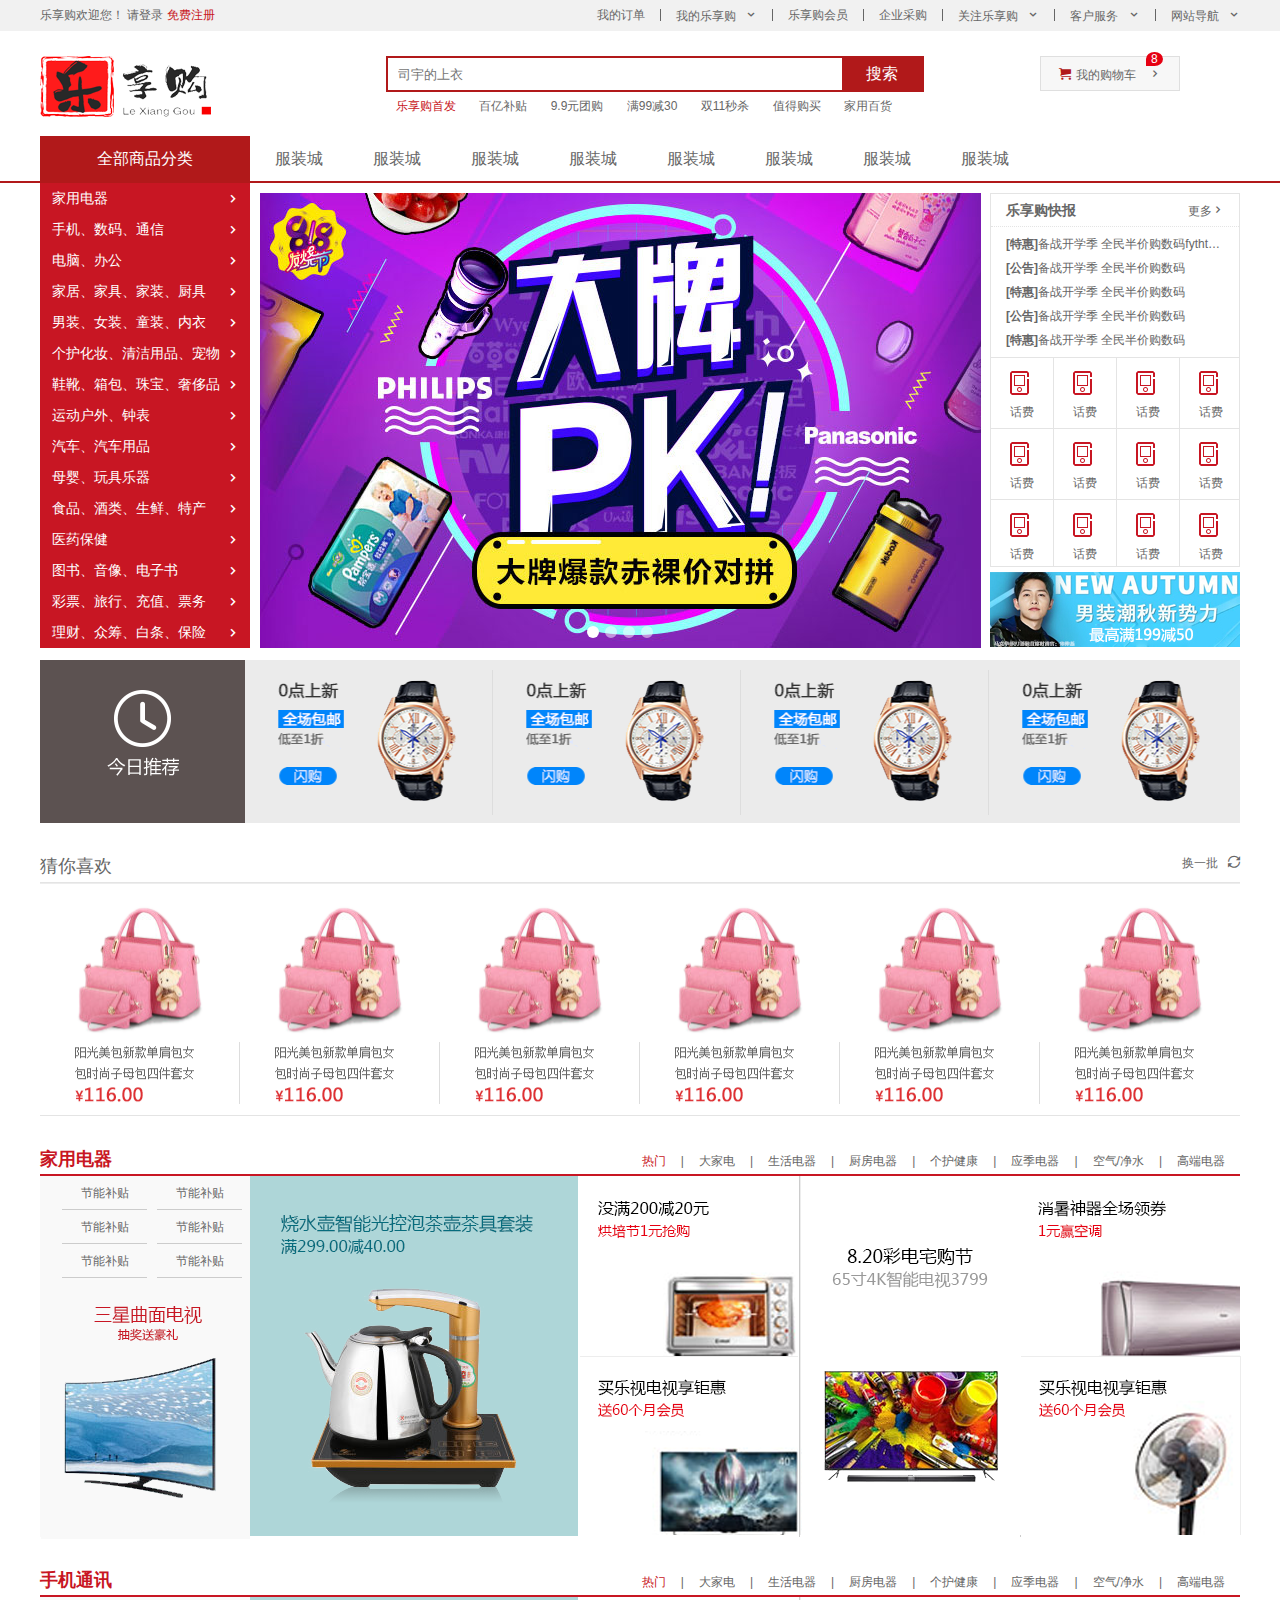
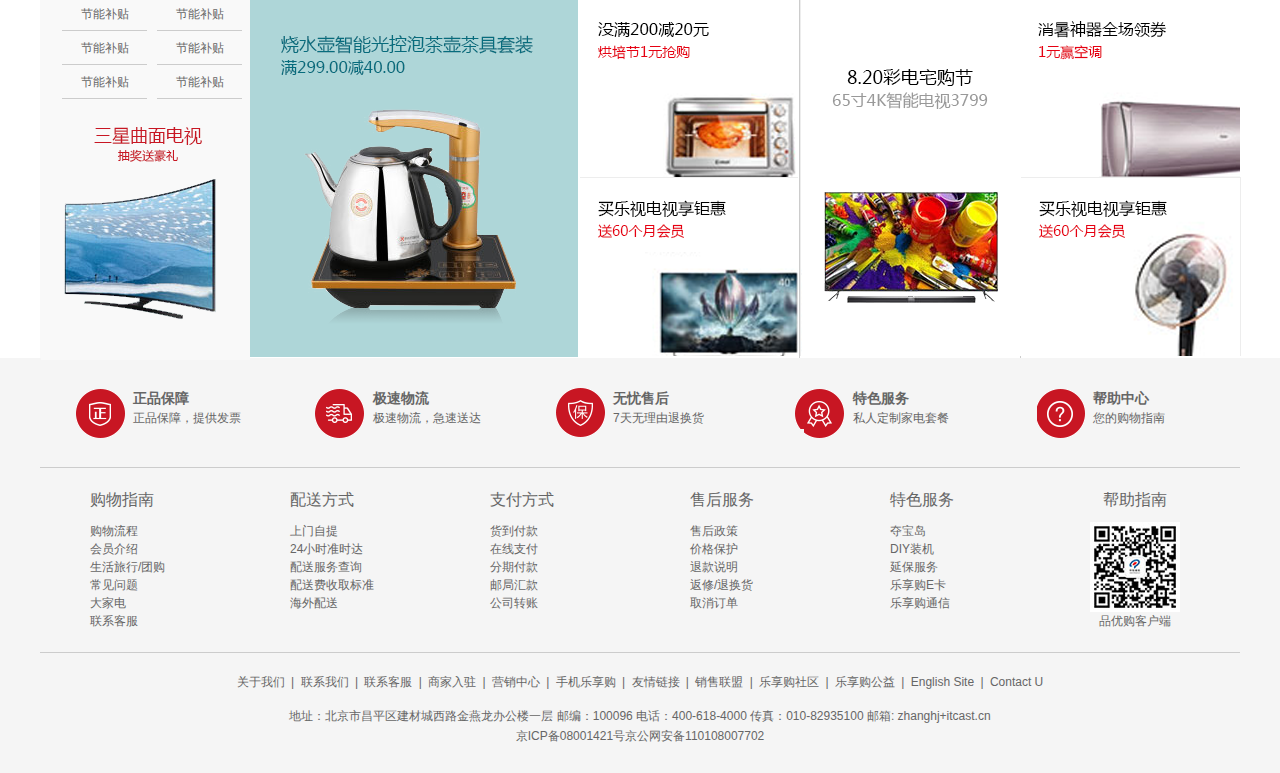
<file: index.html>
<!DOCTYPE html>
<html lang="en">

<head>
    <meta charset="UTF-8">
    <meta http-equiv="X-UA-Compatible" content="IE=edge">
    <meta name="viewport" content="width=device-width, initial-scale=1.0">
    <title>乐享购商城（siyukenny.top）-综合网购首选-正品低价、品质保障、配送及时、轻松购物！</title>
    <!-- 网站说明 -->
    <meta name="description" content="品优购商城-专业的综合网上购物商城,销售家电、数码通讯、电脑、家居百货、服装服饰、母婴、图书、食品等数万个品牌优质商品.便捷、诚信的服务，为您提供愉悦的网上购物体验!" />
    <!-- 关键字 -->
    <meta name="keywords" content="网上购物,网上商城,手机,笔记本,电脑,MP3,CD,VCD,DV,相机,数码,配件,手表,存储卡,京东" />

    <!-- 引入favicon图标 -->
    <link rel="shortcut icon" href="favicon.ico">
    <!-- 引入初始化样式文件 -->
    <link rel="stylesheet" href="css/base.css">
    <!-- 引入公共样式文件 -->
    <link rel="stylesheet" href="css/common.css">
    <!-- 引入首页index文件 -->
    <link rel="stylesheet" href="css/index.css">
    <!-- 这个animate.js 必须写到 index.js的上面引入 -->
    <script src="js/animate.js"></script>
    <!-- 引入我们首页的js文件 -->
    <script src="js/index.js"></script>
</head>

<body>
    <!-- 快捷导航模块 start-->
    <section class="shortcut">
        <div class="w">
            <div class="fl">
                <ul>
                    <li>乐享购欢迎您！&nbsp;</li>
                    <li>
                        <a href="#">请登录</a>&nbsp;<a href="register.html" class="style_red">免费注册</a>
                    </li>
                </ul>
            </div>
            <div class="fr">
                <ul>
                    <li>
                        <a href="#">我的订单</a>
                    </li>
                    <li></li>
                    <li class="arrow-icon">
                        <a href="#">我的乐享购</a>
                    </li>
                    <li></li>
                    <li>
                        <a href="#">乐享购会员</a>
                    </li>
                    <li></li>
                    <li>
                        <a href="#">企业采购</a>
                    </li>
                    <li></li>
                    <li class="arrow-icon">
                        <a href="#">关注乐享购</a>
                    </li>
                    <li></li>
                    <li class="arrow-icon">
                        <a href="#">客户服务</a>
                    </li>
                    <li></li>
                    <li class="arrow-icon">
                        <a href="#">网站导航</a>
                    </li>

                </ul>
            </div>
        </div>
    </section>
    <!-- 快捷导航模块 end-->
    <!-- header头部模块制作 start -->
    <header class="header w">
        <!-- logo模块 -->
        <div class="logo">
            <h1>
                <a href="index.html" title="乐享购商城">乐享购商城</a>
            </h1>
        </div>
        <!-- search模块搜索 -->
        <div class="search">
            <input type="search" name="" id="" placeholder="司宇的上衣">
            <button>搜索</button>
        </div>
        <!-- hotwords模块制作 -->
        <div class="hotwords">
            <a href="#" class="style_red">乐享购首发</a>
            <a href="#">百亿补贴</a>
            <a href="#">9.9元团购</a>
            <a href="#">满99减30</a>
            <a href="#">双11秒杀</a>
            <a href="#">值得购买</a>
            <a href="#">家用百货</a>
        </div>
        <!-- shopcar购物车模块 -->
        <div class="shopcar">我的购物车
            <i class="count">8</i>
        </div>
    </header>
    <!-- header头部模块制作 end -->
    <!-- nav模块制作 start -->
    <div class="nav">
        <div class="w">
            <div class="dropdown">
                <div class="dt">全部商品分类</div>
                <div class="dd">
                    <ul>
                        <li><a href="#">家用电器</a></li>
                        <li><a href="list.html">手机、</a><a href="#">数码、</a><a href="#">通信</a></li>
                        <li><a href="#">电脑、</a><a href="#">办公</a></li>
                        <li><a href="#">家居、</a><a href="#">家具、</a><a href="#">家装、</a><a href="#">厨具</a></li>
                        <li><a href="#">男装、</a><a href="#">女装、</a><a href="#">童装、</a><a href="#">内衣</a></li>
                        <li><a href="#">个护化妆、</a><a href="#">清洁用品、</a><a href="#">宠物</a></li>
                        <li><a href="#">鞋靴、</a><a href="#">箱包、</a><a href="#">珠宝、</a><a href="#">奢侈品</a></li>
                        <li><a href="#">运动户外、</a><a href="#">钟表</a></li>
                        <li><a href="#">汽车、</a><a href="#">汽车用品</a></li>
                        <li><a href="#">母婴、</a><a href="#">玩具乐器</a></li>
                        <li><a href="#">食品、</a><a href="#">酒类、</a><a href="#">生鲜、</a><a href="#">特产</a></li>
                        <li><a href="#">医药保健</a></li>
                        <li><a href="#">图书、</a><a href="#">音像、</a><a href="#">电子书</a></li>
                        <li><a href="#">彩票、</a><a href="#">旅行、</a><a href="#">充值、</a><a href="#">票务</a></li>
                        <li><a href="#">理财、</a><a href="#">众筹、</a><a href="#">白条、</a><a href="#">保险</a></li>
                    </ul>
                </div>
            </div>
            <div class="navitems">
                <ul>
                    <li><a href="#">服装城</a></li>
                    <li><a href="#">服装城</a></li>
                    <li><a href="#">服装城</a></li>
                    <li><a href="#">服装城</a></li>
                    <li><a href="#">服装城</a></li>
                    <li><a href="#">服装城</a></li>
                    <li><a href="#">服装城</a></li>
                    <li><a href="#">服装城</a></li>
                </ul>
            </div>
        </div>
    </div>
    <!-- nav模块制作 end  -->
    <!-- 首页专有的模块 main start  -->
    <div class="w">
        <div class="main">
            <div class="focus fl">
                <!-- 左侧按钮 -->
                <a href="javascript:;" class="arrow-l">&lt;</a>
                <!-- 右侧按钮 -->
                <a href="javascript:;" class="arrow-r">&lt;</a>
                <!-- 核心的滚动区域 -->
                <ul>
                    <li>
                        <a href="#"><img src="upload/focus.jpg" alt=""></a>
                    </li>
                    <li>
                        <a href="#"><img src="upload/focus1.jpg" alt=""></a>
                    </li>
                    <li>
                        <a href="#"><img src="upload/focus2.jpg" alt=""></a>
                    </li>
                    <li>
                        <a href="#"><img src="upload/focus3.jpg" alt=""></a>
                    </li>
                </ul>
                <!-- 小圆圈 -->
                <ol class="circle"></ol>
            </div>
            <div class="newflash fr">
                <div class="news">
                    <div class="news-hd">
                        <h5>乐享购快报</h5>
                        <a href="#" class="more">更多</a>
                    </div>
                    <div class="news-bd">
                        <ul>
                            <li><a href="#"><strong>[特惠]</strong>备战开学季 全民半价购数码fythth ethrthrthrth</a></li>
                            <li><a href="#"><strong>[公告]</strong>备战开学季 全民半价购数码</a></li>
                            <li><a href="#"><strong>[特惠]</strong>备战开学季 全民半价购数码</a></li>
                            <li><a href="#"><strong>[公告]</strong>备战开学季 全民半价购数码</a></li>
                            <li><a href="#"><strong>[特惠]</strong>备战开学季 全民半价购数码</a></li>
                        </ul>
                    </div>
                </div>
                <div class="lifeserve">
                    <ul>
                        <li>
                            <i></i>
                            <p>话费</p>
                        </li>
                        <li>
                            <i></i>
                            <p>话费</p>
                        </li>
                        <li>
                            <i></i>
                            <p>话费</p>
                        </li>
                        <li>
                            <i></i>
                            <p>话费</p>
                        </li>
                        <li>
                            <i></i>
                            <p>话费</p>
                        </li>
                        <li>
                            <i></i>
                            <p>话费</p>
                        </li>
                        <li>
                            <i></i>
                            <p>话费</p>
                        </li>
                        <li>
                            <i></i>
                            <p>话费</p>
                        </li>
                        <li>
                            <i></i>
                            <p>话费</p>
                        </li>
                        <li>
                            <i></i>
                            <p>话费</p>
                        </li>
                        <li>
                            <i></i>
                            <p>话费</p>
                        </li>
                        <li>
                            <i></i>
                            <p>话费</p>
                        </li>

                    </ul>
                </div>
                <div class="bargin">
                    <img src="upload/bargain.png" alt="">
                </div>
            </div>
        </div>
    </div>
    <!-- 首页专有的模块 main end  -->
    <!-- 推荐模块 start -->
    <div class="w recom">
        <div class="recom_hd">
            <img src="images/recom.png" alt="">
        </div>
        <div class="recom_bd">
            <ul>
                <li><img src="upload/recom_03.png" alt=""></li>
                <li><img src="upload/recom_03.png" alt=""></li>
                <li><img src="upload/recom_03.png" alt=""></li>
                <li><img src="upload/recom_03.png" alt=""></li>
            </ul>
        </div>
    </div>
    <!-- 推荐模块 end -->

    <!-- 猜你喜欢模块start -->
    <div class="w youlike">
        <div class="youlike_hd">
            猜你喜欢
            <a href="#">换一批</a>
        </div>
        <div class="youlike_bd">
            <ul>
                <li>
                    <img src="upload/youlike01.png" alt="">
                </li>
                <li>
                    <img src="upload/youlike01.png" alt="">
                </li>
                <li>
                    <img src="upload/youlike01.png" alt="">
                </li>
                <li>
                    <img src="upload/youlike01.png" alt="">
                </li>
                <li>
                    <img src="upload/youlike01.png" alt="">
                </li>
                <li>
                    <img src="upload/youlike01.png" alt="">
                </li>
            </ul>
        </div>
    </div>
    <!-- 猜你喜欢模块end -->

    <!-- 楼层区制作start -->
    <div class="floor">
        <!-- 1楼家用电器楼层 -->
        <div class="w jiadian">
            <div class="box_hd">
                <h3>家用电器</h3>
                <div class="tab_list">
                    <ul>
                        <li>
                            <a href="#" class="style_red">热门</a>|
                        </li>
                        <li>
                            <a href="#">大家电</a>|
                        </li>
                        <li>
                            <a href="#">生活电器</a>|
                        </li>
                        <li>
                            <a href="#">厨房电器</a>|
                        </li>
                        <li>
                            <a href="#">个护健康</a>|
                        </li>
                        <li>
                            <a href="#">应季电器</a>|
                        </li>
                        <li>
                            <a href="#">空气/净水</a>|
                        </li>
                        <li>
                            <a href="#">高端电器</a>
                        </li>
                    </ul>
                </div>
            </div>
            <div class="box_bd">
                <div class="tab_content">
                    <div class="tab_list_item">
                        <div class="col_210">
                            <ul>
                                <li><a href="#">节能补贴</a></li>
                                <li><a href="#">节能补贴</a></li>
                                <li><a href="#">节能补贴</a></li>
                                <li><a href="#">节能补贴</a></li>
                                <li><a href="#">节能补贴</a></li>
                                <li><a href="#">节能补贴</a></li>
                            </ul>
                            <a href="#">
                                <img src="upload/floor1.png" alt="">
                            </a>
                        </div>
                        <div class="col_329">
                            <a href="#">
                                <img src="upload/floor1_2.png" alt="">
                            </a>
                        </div>
                        <div class="col_221">
                            <a href="#">
                                <img src="upload/floor1_3.png" alt="">
                            </a>
                        </div>
                        <div class="col_221">
                            <a href="#">
                                <img src="upload/floor1_4.png" alt="">
                            </a>
                        </div>
                        <div class="col_219">
                            <a href="#">
                                <img src="upload/floor1_5.png" alt="">
                            </a>
                        </div>
                    </div>
                </div>
            </div>
        </div>
        <!-- 2楼手机楼层 -->
        <div class="w shouji">
            <div class="box_hd">
                <h3>手机通讯</h3>
                <div class="tab_list">
                    <ul>
                        <li>
                            <a href="#" class="style_red">热门</a>|
                        </li>
                        <li>
                            <a href="#">大家电</a>|
                        </li>
                        <li>
                            <a href="#">生活电器</a>|
                        </li>
                        <li>
                            <a href="#">厨房电器</a>|
                        </li>
                        <li>
                            <a href="#">个护健康</a>|
                        </li>
                        <li>
                            <a href="#">应季电器</a>|
                        </li>
                        <li>
                            <a href="#">空气/净水</a>|
                        </li>
                        <li>
                            <a href="#">高端电器</a>
                        </li>
                    </ul>
                </div>
            </div>
            <div class="box_bd">
                <div class="tab_content">
                    <div class="tab_list_item">
                        <div class="col_210">
                            <ul>
                                <li><a href="#">节能补贴</a></li>
                                <li><a href="#">节能补贴</a></li>
                                <li><a href="#">节能补贴</a></li>
                                <li><a href="#">节能补贴</a></li>
                                <li><a href="#">节能补贴</a></li>
                                <li><a href="#">节能补贴</a></li>
                            </ul>
                            <a href="#">
                                <img src="upload/floor1.png" alt="">
                            </a>
                        </div>
                        <div class="col_329">
                            <a href="#">
                                <img src="upload/floor1_2.png" alt="">
                            </a>
                        </div>
                        <div class="col_221">
                            <a href="#">
                                <img src="upload/floor1_3.png" alt="">
                            </a>
                        </div>
                        <div class="col_221">
                            <a href="#">
                                <img src="upload/floor1_4.png" alt="">
                            </a>
                        </div>
                        <div class="col_219">
                            <a href="#">
                                <img src="upload/floor1_5.png" alt="">
                            </a>
                        </div>
                    </div>
                </div>
            </div>
        </div>
    </div>
    <!-- 楼层区制作end -->

    <!-- 底部模块的制作start -->
    <footer class="footer">
        <div class="w">
            <div class="mod_service">
                <ul>
                    <li>
                        <h5 class="footer_1"></h5>
                        <div class="service_txt">
                            <h4>正品保障</h4>
                            <p>正品保障，提供发票</p>
                        </div>
                    </li>
                    <li>
                        <h5 class="footer_2"></h5>
                        <div class="service_txt">
                            <h4>极速物流</h4>
                            <p>极速物流，急速送达</p>
                        </div>
                    </li>
                    <li>
                        <h5 class="footer_3"></h5>
                        <div class="service_txt">
                            <h4>无忧售后</h4>
                            <p>7天无理由退换货</p>
                        </div>
                    </li>
                    <li>
                        <h5 class="footer_4"></h5>
                        <div class="service_txt">
                            <h4>特色服务</h4>
                            <p>私人定制家电套餐</p>
                        </div>
                    </li>
                    <li>
                        <h5 class="footer_5"></h5>
                        <div class="service_txt">
                            <h4>帮助中心</h4>
                            <p>您的购物指南</p>
                        </div>
                    </li>
                </ul>
            </div>
            <div class="mod_help">
                <dl>
                    <dt>购物指南</dt>
                    <dd><a href="#">购物流程</a></dd>
                    <dd><a href="#">会员介绍</a></dd>
                    <dd><a href="#">生活旅行/团购</a></dd>
                    <dd><a href="#">常见问题</a></dd>
                    <dd><a href="#">大家电</a></dd>
                    <dd><a href="#">联系客服</a></dd>
                </dl>
                <dl>
                    <dt>配送方式</dt>
                    <dd><a href="#">上门自提</a></dd>
                    <dd><a href="#">24小时准时达</a></dd>
                    <dd><a href="#">配送服务查询</a></dd>
                    <dd><a href="#">配送费收取标准</a></dd>
                    <dd><a href="#">海外配送</a></dd>
                </dl>
                <dl>
                    <dt>支付方式</dt>
                    <dd><a href="#">货到付款</a></dd>
                    <dd><a href="#">在线支付</a></dd>
                    <dd><a href="#">分期付款</a></dd>
                    <dd><a href="#">邮局汇款</a></dd>
                    <dd><a href="#">公司转账</a></dd>
                </dl>
                <dl>
                    <dt>售后服务</dt>
                    <dd><a href="#">售后政策</a></dd>
                    <dd><a href="#">价格保护</a></dd>
                    <dd><a href="#">退款说明</a></dd>
                    <dd><a href="#">返修/退换货</a></dd>
                    <dd><a href="#">取消订单</a></dd>
                </dl>
                <dl>
                    <dt>特色服务</dt>
                    <dd><a href="#">夺宝岛</a></dd>
                    <dd><a href="#">DIY装机</a></dd>
                    <dd><a href="#">延保服务</a></dd>
                    <dd><a href="#">乐享购E卡</a></dd>
                    <dd><a href="#">乐享购通信</a></dd>
                </dl>
                <dl>
                    <dt>帮助指南</dt>
                    <dd>
                        <img src="images/wx_cz.jpg" alt=""> 品优购客户端
                    </dd>
                </dl>
            </div>
            <div class="mod_copyright">
                <div class="links">
                    <a href="#">关于我们</a> | <a href="#">联系我们</a> | <a href="#">联系客服</a> | <a href="#">商家入驻</a> | <a href="#">营销中心</a> | <a href="#">手机乐享购</a> | <a href="#">友情链接</a> | <a href="#">销售联盟</a> | <a href="#">乐享购社区</a> | <a href="#">乐享购公益</a>                    | <a href="#">English Site</a> | <a href="#">Contact U</a>
                </div>
                <div class="copyright">
                    地址：北京市昌平区建材城西路金燕龙办公楼一层 邮编：100096 电话：400-618-4000 传真：010-82935100 邮箱: zhanghj+itcast.cn <br> 京ICP备08001421号京公网安备110108007702
                </div>

            </div>
        </div>
    </footer>
    <!-- 底部模块的制作end -->
</body>

</html>
</file>
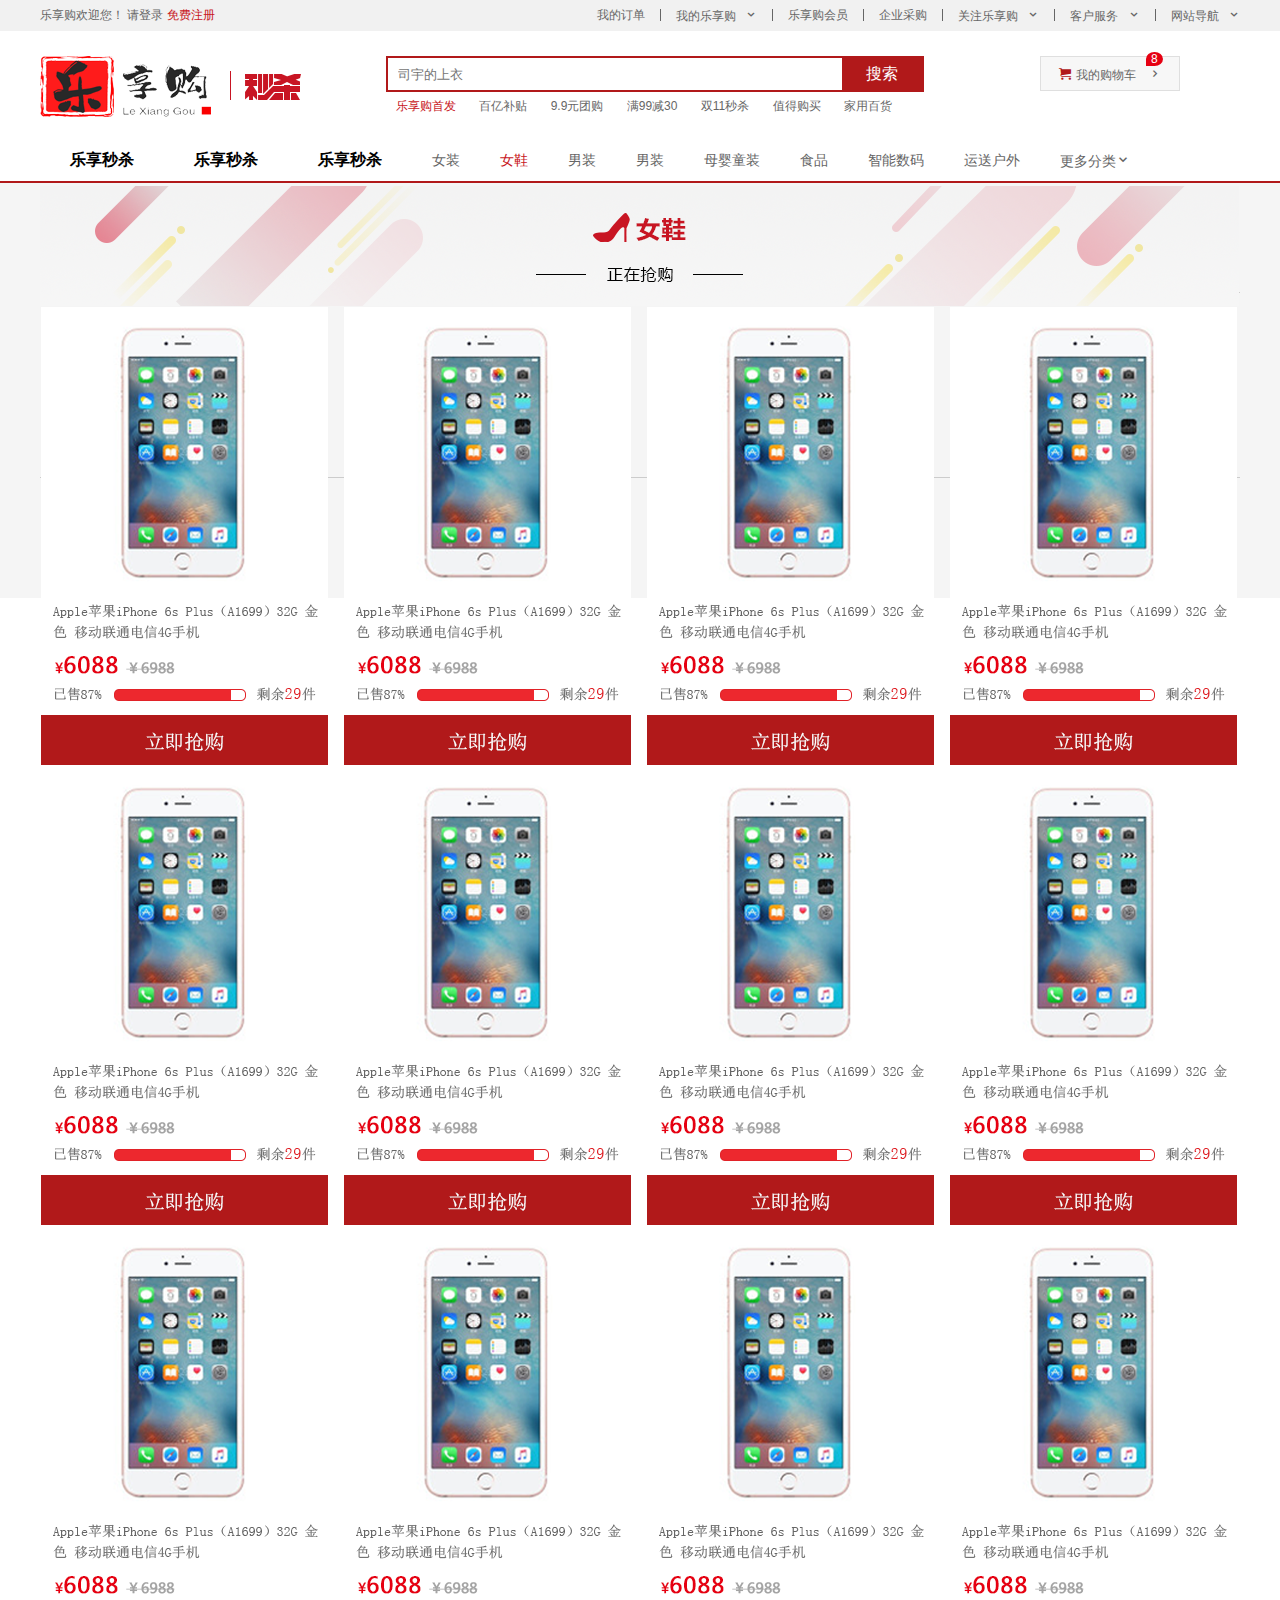
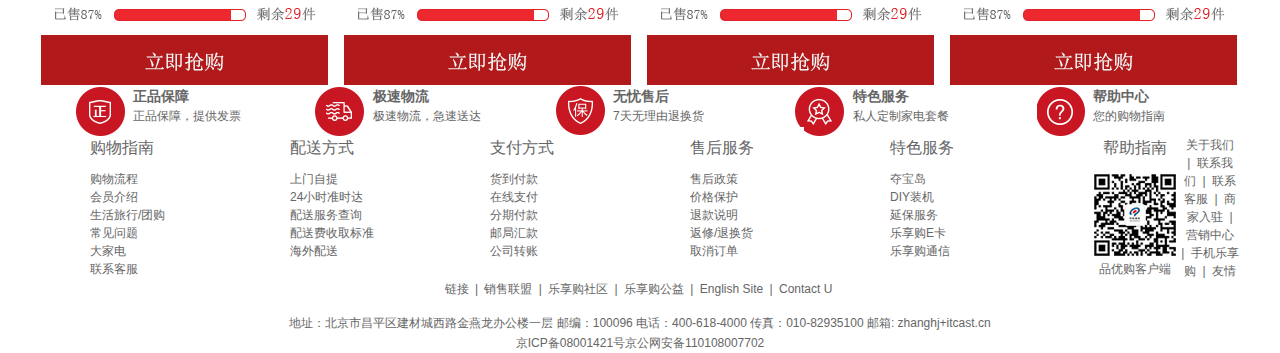
<file: list.html>
<!DOCTYPE html>
<html lang="en">

<head>
    <meta charset="UTF-8">
    <meta http-equiv="X-UA-Compatible" content="IE=edge">
    <meta name="viewport" content="width=device-width, initial-scale=1.0">
    <title>列表页-综合网购首选-正品低价、品质保障、配送及时、轻松购物！</title>
    <!-- 网站说明 -->
    <meta name="description" content="品优购商城-专业的综合网上购物商城,销售家电、数码通讯、电脑、家居百货、服装服饰、母婴、图书、食品等数万个品牌优质商品.便捷、诚信的服务，为您提供愉悦的网上购物体验!" />
    <!-- 关键字 -->
    <meta name="keywords" content="网上购物,网上商城,手机,笔记本,电脑,MP3,CD,VCD,DV,相机,数码,配件,手表,存储卡,京东" />

    <!-- 引入favicon图标 -->
    <link rel="shortcut icon" href="favicon.ico">
    <!-- 引入初始化样式文件 -->
    <link rel="stylesheet" href="css/base.css">
    <!-- 引入公共样式文件 -->
    <link rel="stylesheet" href="css/common.css">
    <!-- 引入列表页的css文件 -->
    <link rel="stylesheet" href="css/list.css">
</head>

<body>
    <!-- 快捷导航模块 start-->
    <section class="shortcut">
        <div class="w">
            <div class="fl">
                <ul>
                    <li>乐享购欢迎您！&nbsp;</li>
                    <li>
                        <a href="#">请登录</a>&nbsp;<a href="#" class="style_red">免费注册</a>
                    </li>
                </ul>
            </div>
            <div class="fr">
                <ul>
                    <li>
                        <a href="#">我的订单</a>
                    </li>
                    <li></li>
                    <li class="arrow-icon">
                        <a href="#">我的乐享购</a>
                    </li>
                    <li></li>
                    <li>
                        <a href="#">乐享购会员</a>
                    </li>
                    <li></li>
                    <li>
                        <a href="#">企业采购</a>
                    </li>
                    <li></li>
                    <li class="arrow-icon">
                        <a href="#">关注乐享购</a>
                    </li>
                    <li></li>
                    <li class="arrow-icon">
                        <a href="#">客户服务</a>
                    </li>
                    <li></li>
                    <li class="arrow-icon">
                        <a href="#">网站导航</a>
                    </li>

                </ul>
            </div>
        </div>
    </section>
    <!-- 快捷导航模块 end-->
    <!-- header头部模块制作 start -->
    <header class="header w">
        <!-- logo模块 -->
        <div class="logo">
            <h1>
                <a href="index.html" title="乐享购商城">乐享购商城</a>
            </h1>
        </div>
        <!-- 列表页的秒杀模块 start-->
        <div class="sk">
            <img src="images/sk.png" alt="">
        </div>
        <!-- 列表页的秒杀模块 end-->

        <!-- search模块搜索 -->
        <div class="search">
            <input type="search" name="" id="" placeholder="司宇的上衣">
            <button>搜索</button>
        </div>
        <!-- hotwords模块制作 -->
        <div class="hotwords">
            <a href="#" class="style_red">乐享购首发</a>
            <a href="#">百亿补贴</a>
            <a href="#">9.9元团购</a>
            <a href="#">满99减30</a>
            <a href="#">双11秒杀</a>
            <a href="#">值得购买</a>
            <a href="#">家用百货</a>
        </div>
        <!-- shopcar购物车模块 -->
        <div class="shopcar">我的购物车
            <i class="count">8</i>
        </div>
    </header>
    <!-- header头部模块制作 end -->
    <!-- nav模块制作 start -->
    <div class="nav">
        <div class="w">
            <div class="sk_list">
                <ul>
                    <li><a href="#">乐享秒杀</a></li>
                    <li><a href="#">乐享秒杀</a></li>
                    <li><a href="#">乐享秒杀</a></li>
                </ul>
            </div>
            <div class="sk_con">
                <ul>
                    <li><a href="#">女装</a></li>
                    <li><a href="#" class="style_red">女鞋</a></li>
                    <li><a href="#">男装</a></li>
                    <li><a href="#">男装</a></li>
                    <li><a href="#">母婴童装</a></li>
                    <li><a href="#">食品</a></li>
                    <li><a href="#">智能数码</a></li>
                    <li><a href="#">运送户外</a></li>
                    <li><a href="#">更多分类</a></li>
                </ul>
            </div>
            <div class="sk_container">
                <div class="sk_hd">
                    <img src="upload/list_xie_03.png" alt="">
                </div>
                <div class="sk_bd">
                    <ul class="clearfix">
                        <li><img src="upload/sk_bd1_06.png" alt=""></li>
                        <li><img src="upload/sk_bd1_06.png" alt=""></li>
                        <li><img src="upload/sk_bd1_06.png" alt=""></li>
                        <li><img src="upload/sk_bd1_06.png" alt=""></li>
                        <li><img src="upload/sk_bd1_06.png" alt=""></li>
                        <li><img src="upload/sk_bd1_06.png" alt=""></li>
                        <li><img src="upload/sk_bd1_06.png" alt=""></li>
                        <li><img src="upload/sk_bd1_06.png" alt=""></li>
                        <li><img src="upload/sk_bd1_06.png" alt=""></li>
                        <li><img src="upload/sk_bd1_06.png" alt=""></li>
                        <li><img src="upload/sk_bd1_06.png" alt=""></li>
                        <li><img src="upload/sk_bd1_06.png" alt=""></li>
                    </ul>
                </div>
            </div>

        </div>
    </div>
    <!-- nav模块制作 end  -->


    <!-- 底部模块的制作start -->
    <footer class="footer">
        <div class="w">
            <div class="mod_service">
                <ul>
                    <li>
                        <h5 class="footer_1"></h5>
                        <div class="service_txt">
                            <h4>正品保障</h4>
                            <p>正品保障，提供发票</p>
                        </div>
                    </li>
                    <li>
                        <h5 class="footer_2"></h5>
                        <div class="service_txt">
                            <h4>极速物流</h4>
                            <p>极速物流，急速送达</p>
                        </div>
                    </li>
                    <li>
                        <h5 class="footer_3"></h5>
                        <div class="service_txt">
                            <h4>无忧售后</h4>
                            <p>7天无理由退换货</p>
                        </div>
                    </li>
                    <li>
                        <h5 class="footer_4"></h5>
                        <div class="service_txt">
                            <h4>特色服务</h4>
                            <p>私人定制家电套餐</p>
                        </div>
                    </li>
                    <li>
                        <h5 class="footer_5"></h5>
                        <div class="service_txt">
                            <h4>帮助中心</h4>
                            <p>您的购物指南</p>
                        </div>
                    </li>
                </ul>
            </div>
            <div class="mod_help">
                <dl>
                    <dt>购物指南</dt>
                    <dd><a href="#">购物流程</a></dd>
                    <dd><a href="#">会员介绍</a></dd>
                    <dd><a href="#">生活旅行/团购</a></dd>
                    <dd><a href="#">常见问题</a></dd>
                    <dd><a href="#">大家电</a></dd>
                    <dd><a href="#">联系客服</a></dd>
                </dl>
                <dl>
                    <dt>配送方式</dt>
                    <dd><a href="#">上门自提</a></dd>
                    <dd><a href="#">24小时准时达</a></dd>
                    <dd><a href="#">配送服务查询</a></dd>
                    <dd><a href="#">配送费收取标准</a></dd>
                    <dd><a href="#">海外配送</a></dd>
                </dl>
                <dl>
                    <dt>支付方式</dt>
                    <dd><a href="#">货到付款</a></dd>
                    <dd><a href="#">在线支付</a></dd>
                    <dd><a href="#">分期付款</a></dd>
                    <dd><a href="#">邮局汇款</a></dd>
                    <dd><a href="#">公司转账</a></dd>
                </dl>
                <dl>
                    <dt>售后服务</dt>
                    <dd><a href="#">售后政策</a></dd>
                    <dd><a href="#">价格保护</a></dd>
                    <dd><a href="#">退款说明</a></dd>
                    <dd><a href="#">返修/退换货</a></dd>
                    <dd><a href="#">取消订单</a></dd>
                </dl>
                <dl>
                    <dt>特色服务</dt>
                    <dd><a href="#">夺宝岛</a></dd>
                    <dd><a href="#">DIY装机</a></dd>
                    <dd><a href="#">延保服务</a></dd>
                    <dd><a href="#">乐享购E卡</a></dd>
                    <dd><a href="#">乐享购通信</a></dd>
                </dl>
                <dl>
                    <dt>帮助指南</dt>
                    <dd>
                        <img src="images/wx_cz.jpg" alt=""> 品优购客户端
                    </dd>
                </dl>
            </div>
            <div class="mod_copyright">
                <div class="links">
                    <a href="#">关于我们</a> | <a href="#">联系我们</a> | <a href="#">联系客服</a> | <a href="#">商家入驻</a> | <a href="#">营销中心</a> | <a href="#">手机乐享购</a> | <a href="#">友情链接</a> | <a href="#">销售联盟</a> | <a href="#">乐享购社区</a> | <a href="#">乐享购公益</a>                    | <a href="#">English Site</a> | <a href="#">Contact U</a>
                </div>
                <div class="copyright">
                    地址：北京市昌平区建材城西路金燕龙办公楼一层 邮编：100096 电话：400-618-4000 传真：010-82935100 邮箱: zhanghj+itcast.cn <br> 京ICP备08001421号京公网安备110108007702
                </div>

            </div>
        </div>
    </footer>
    <!-- 底部模块的制作end -->
</body>

</html>
</file>
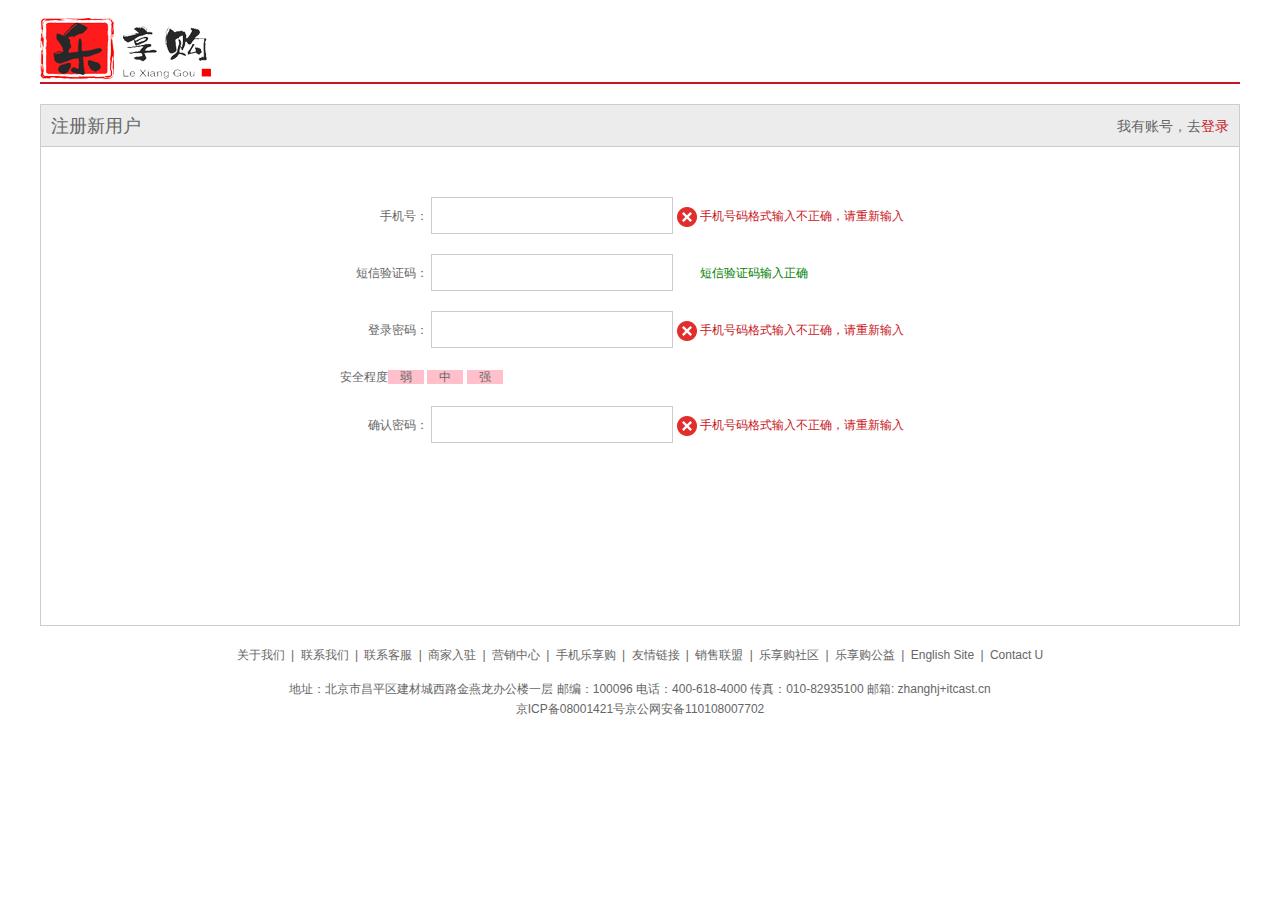
<file: register.html>
<!DOCTYPE html>
<html lang="en">

<head>
    <meta charset="UTF-8">
    <meta http-equiv="X-UA-Compatible" content="IE=edge">
    <meta name="viewport" content="width=device-width, initial-scale=1.0">
    <title>个人注册</title>
    <!-- 引入favicon图标 -->
    <link rel="shortcut icon" href="favicon.ico">
    <!-- 引入初始化样式文件 -->
    <link rel="stylesheet" href="css/base.css">
    <!-- 引入注册页面的css -->
    <link rel="stylesheet" href="css/register.css">
</head>

<body>
    <div class="w">
        <header>
            <div class="logo">
                <a href="index.html"><img src="images/logo.png" alt=""></a>
            </div>
        </header>
        <div class="registerarea">
            <h3>注册新用户
                <div class="login">我有账号，去<a href="#">登录</a></div>
            </h3>
            <div class="reg_form">
                <form action="#">
                    <ul>
                        <li><label for="">手机号：</label>
                            <input type="text">
                            <span class="error">
                                <i class="error_icon"></i> 
                                手机号码格式输入不正确，请重新输入</span>
                        </li>
                        <li><label for="">短信验证码：</label>
                            <input type="text">
                            <span class="success">
                                <i class="success_icon"></i> 
                                短信验证码输入正确</span>
                        </li>
                        <li><label for="">登录密码：</label>
                            <input type="password">
                            <span class="error">
                                <i class="error_icon"></i> 
                                手机号码格式输入不正确，请重新输入</span>
                        </li>
                        <li class="safe">安全程度<em>弱</em> <em>中</em> <em>强</em></li>
                        <li><label for="">确认密码：</label>
                            <input type="password">
                            <span class="error">
                                <i class="error_icon"></i> 
                                手机号码格式输入不正确，请重新输入</span>
                        </li>
                    </ul>
                </form>
            </div>
        </div>
        <footer>
            <div class="w">

                <div class="mod_copyright">
                    <div class="links">
                        <a href="#">关于我们</a> | <a href="#">联系我们</a> | <a href="#">联系客服</a> | <a href="#">商家入驻</a> | <a href="#">营销中心</a> | <a href="#">手机乐享购</a> | <a href="#">友情链接</a> | <a href="#">销售联盟</a> | <a href="#">乐享购社区</a> | <a href="#">乐享购公益</a>                        | <a href="#">English Site</a> | <a href="#">Contact U</a>
                    </div>
                    <div class="copyright">
                        地址：北京市昌平区建材城西路金燕龙办公楼一层 邮编：100096 电话：400-618-4000 传真：010-82935100 邮箱: zhanghj+itcast.cn <br> 京ICP备08001421号京公网安备110108007702
                    </div>

                </div>
            </div>
        </footer>
    </div>

</body>

</html>
</file>
<file: css/base.css>
/* 把我们所有标签的内外边距清零 */

* {
    margin: 0;
    padding: 0;
    /*盒子模型*/
    box-sizing: border-box;
    ;
}


/* em 和 i 斜体的文字不倾斜 */

em,
i {
    font-style: normal
}


/* 去掉li 的小圆点 */

li {
    list-style: none
}

img {
    /* border 0 照顾低版本浏览器 如果 图片外面包含了链接会有边框的问题 */
    border: 0;
    /* 取消图片底侧有空白缝隙的问题 */
    vertical-align: middle
}

button {
    /* 当我们鼠标经过button 按钮的时候，鼠标变成小手 */
    cursor: pointer
}

a {
    color: #666;
    text-decoration: none
}

a:hover {
    color: #c81623
}

button,
input {
    /* "\5B8B\4F53" 就是宋体的意思 这样浏览器兼容性比较好 */
    font-family: Microsoft YaHei, Heiti SC, tahoma, arial, Hiragino Sans GB, "\5B8B\4F53", sans-serif;
    border: 0;
    outline: none;
}

body {
    /* CSS3 抗锯齿形 让文字显示的更加清晰 */
    -webkit-font-smoothing: antialiased;
    background-color: #fff;
    font: 12px/1.5 Microsoft YaHei, Heiti SC, tahoma, arial, Hiragino Sans GB, "\5B8B\4F53", sans-serif;
    color: #666
}

.hide,
.none {
    display: none
}


/* 清除浮动 */

.clearfix:after {
    visibility: hidden;
    clear: both;
    display: block;
    content: ".";
    height: 0
}

.clearfix {
    *zoom: 1
}
</file>
<file: css/common.css>
/* 声明字体图标 -这里一定要注意路径的变化 */

@font-face {
    font-family: 'icomoon';
    src: url('../fonts/icomoon.eot?tomleg');
    src: url('../fonts/icomoon.eot?tomleg#iefix') format('embedded-opentype'), url('../fonts/icomoon.ttf?tomleg') format('truetype'), url('../fonts/icomoon.woff?tomleg') format('woff'), url('../fonts/icomoon.svg?tomleg#icomoon') format('svg');
    font-weight: normal;
    font-style: normal;
    font-display: block;
}

.fl {
    float: left;
}

.fr {
    float: right;
}

.fr .icomoon {
    font-family: 'icomoon';
    font-size: 16px;
    line-height: 26px;
}


/* 版心 */

.w {
    width: 1200px;
    margin: 0 auto;
}

.fl {
    float: left;
}

.fr {
    float: right;
}

.style_red {
    color: #c81623;
}


/*快捷导航模块*/

.shortcut {
    height: 31px;
    line-height: 31px;
    background-color: #f1f1f1;
}

.shortcut ul li {
    float: left;
}

.shortcut .fr ul li:nth-child(even) {
    width: 1px;
    height: 12px;
    background-color: #666;
    margin: 9px 15px 0;
}

.arrow-icon::after {
    content: '\e91e';
    font-family: 'icomoon';
    margin-left: 6px;
}


/* header头部制作 */

.header {
    position: relative;
    height: 105px;
}

.logo {
    position: absolute;
    top: 25px;
    width: 171px;
    height: 61px;
}

.logo a {
    display: block;
    width: 171px;
    height: 61px;
    background: url(../images/logo.png) no-repeat;
    /* font-size: 0;京东的做法 */
    /* 淘宝的做法 */
    text-indent: -9999px;
    overflow: hidden;
}

.search {
    position: absolute;
    left: 346px;
    top: 25px;
    width: 538px;
    height: 36px;
    border: 2px solid #b1191a;
}

.search input {
    float: left;
    width: 454px;
    height: 32px;
    padding-left: 10px;
}

.search button {
    float: left;
    width: 80px;
    height: 32px;
    background-color: #b1191a;
    font-size: 16px;
    color: #fff;
}

.hotwords {
    position: absolute;
    top: 66px;
    left: 346px;
}

.hotwords a {
    margin: 0 10px;
}

.shopcar {
    position: absolute;
    top: 25px;
    right: 60px;
    width: 140px;
    height: 35px;
    line-height: 35px;
    text-align: center;
    border: 1px solid #dfdfdf;
    background-color: #f7f7f7;
}

.shopcar::before {
    content: '\e93a';
    font-family: 'icomoon';
    margin-right: 5px;
    color: #b1191a;
}

.shopcar::after {
    content: '\e920';
    font-family: 'icomoon';
    margin-left: 10px;
}

.count {
    position: absolute;
    top: -5px;
    left: 105px;
    height: 14px;
    line-height: 15px;
    color: #fff;
    background-color: #e60012;
    padding: 0 5px;
    border-radius: 50% 50% 50% 0;
}


/* nav模块制作 */

.nav {
    height: 47px;
    border-bottom: 2px solid #b1191a;
}

.nav .dropdown {
    float: left;
    width: 210px;
    height: 45px;
    background-color: #b1191a;
}

.nav .navitems {
    float: left;
}

.dropdown .dt {
    width: 100%;
    height: 100%;
    color: #fff;
    font-size: 16px;
    text-align: center;
    line-height: 45px;
}

.dropdown .dd {
    width: 210px;
    height: 465px;
    background-color: #c81623;
    margin-top: 2px;
}

.dropdown .dd ul li {
    position: relative;
    height: 31px;
    line-height: 31px;
    margin-left: 2px;
    padding-left: 10px;
}

.dropdown .dd ul li::after {
    position: absolute;
    top: 1px;
    right: 10px;
    color: #fff;
    content: '\e920';
    font-family: 'icomoon';
    font-size: 14px;
}

.dropdown .dd ul li:hover {
    background-color: #fff;
}

.dropdown .dd ul li a {
    font-size: 14px;
    color: #fff;
}

.dropdown .dd ul li:hover a {
    color: #c81623;
}

.navitems ul li {
    float: left;
}

.navitems ul li a {
    display: block;
    height: 45px;
    line-height: 45px;
    font-size: 16px;
    padding: 0 25px;
}


/*底部模块制作*/

.footer {
    height: 415px;
    background-color: #f5f5f5;
    padding-top: 30px;
}

.mod_service {
    height: 80px;
    border-bottom: 1px solid #ccc;
}

.mod_service ul li {
    float: left;
    width: 240px;
    height: 50px;
    padding-left: 35px;
}

.mod_service ul li h5 {
    float: left;
    width: 50px;
    height: 50px;
    margin-right: 8px;
}

.mod_service ul li .footer_1 {
    background: url(../images/icons.png) no-repeat -252px -2px;
}

.mod_service ul li .footer_2 {
    background: url(../images/icons.png) no-repeat -255px -53px;
}

.mod_service ul li .footer_3 {
    background: url(../images/icons.png) no-repeat -256px -106px;
}

.mod_service ul li .footer_4 {
    background: url(../images/icons.png) no-repeat -258px -156px;
}

.mod_service ul li .footer_5 {
    background: url(../images/icons.png) no-repeat -256px -208px;
}

.service_txt h4 {
    font-size: 14px;
}

.service_txt p {
    font-size: 12px;
}

.mod_help {
    height: 185px;
    border-bottom: 1px solid #ccc;
    padding-top: 20px;
    padding-left: 50px;
}

.mod_help dl {
    float: left;
    width: 200px;
}

.mod_help dl dt {
    font-size: 16px;
    margin-bottom: 10px;
}

.mod_help dl:last-child {
    width: 90px;
    text-align: center;
}

.mod_copyright {
    text-align: center;
    padding-top: 20px;
}

.links {
    margin-bottom: 15px;
}

.links a {
    margin: 0 3px;
}

.copyright {
    line-height: 20px;
}
</file>
<file: css/index.css>
.main {
    width: 980px;
    height: 455px;
    margin-left: 220px;
    margin-top: 10px;
}

.focus {
    position: relative;
    width: 721px;
    height: 455px;
    background-color: purple;
    overflow: hidden;
}

.focus ul {
    position: absolute;
    top: 0;
    left: 0;
    width: 600%;
}

.focus ul li {
    float: left;
}

.arrow-l,
.arrow-r {
    display: none;
    position: absolute;
    top: 50%;
    margin-top: -20px;
    width: 24px;
    height: 40px;
    background: rgba(0, 0, 0, .3);
    text-align: center;
    line-height: 40px;
    color: #fff;
    font-family: 'icomoon';
    font-size: 18px;
    z-index: 2;
}

.arrow-r {
    right: 0;
}

.circle {
    position: absolute;
    bottom: 10px;
    left: 324px;
}

.circle li {
    float: left;
    width: 8px;
    height: 8px;
    /*background-color: #fff;*/
    border: 6px solid rgba(255, 255, 255, 0.5);
    margin: 0 3px;
    border-radius: 50%;
    /*鼠标经过显示小手*/
    cursor: pointer;
}

.current {
    background-color: #fff;
}

.newflash {
    float: right;
    width: 250px;
    height: 455px;
}

.news {
    height: 165px;
    border: 1px solid #e4e4e4;
}

.news-hd {
    height: 33px;
    line-height: 33px;
    border-bottom: 1px dotted #e4e4e4;
    padding: 0 15px;
}

.news-hd h5 {
    float: left;
    font-size: 14px;
}

.news-hd .more {
    float: right;
}

.news-hd .more::after {
    content: '\e920';
    font-family: 'icomoon';
}

.news-bd {
    padding: 5px 15px 0;
}

.news-bd ul li {
    height: 24px;
    line-height: 24px;
    overflow: hidden;
    white-space: nowrap;
    text-overflow: ellipsis;
}

.lifeserve {
    height: 209px;
    /* background-color: purple; */
    border: 1px solid #e4e4e4;
    border-top: 0;
    overflow: hidden;
}

.lifeserve ul {
    width: 252px;
}

.lifeserve ul li {
    float: left;
    width: 63px;
    height: 71px;
    border-right: 1px solid #e4e4e4;
    border-bottom: 1px solid #e4e4e4;
    text-align: center;
}

.lifeserve ul li i {
    display: inline-block;
    width: 24px;
    height: 28px;
    background-color: pink;
    margin-top: 12px;
    background: url(../images/icons.png) no-repeat -19px -15px;
}

.bargin {
    margin-top: 5px;
}


/* 推荐模块 */

.recom {
    height: 163px;
    background-color: #ebebeb;
    margin-top: 12px;
}

.recom_hd {
    float: left;
    height: 163px;
    width: 205px;
    background-color: #5c5251;
    text-align: center;
    padding-top: 30px;
}

.recom_bd {
    float: left;
}

.recom_bd ul li {
    position: relative;
    float: left;
}

.recom_bd ul li img {
    width: 248px;
    height: 163px;
}

.recom_bd ul li:nth-child(-n+3)::after {
    content: '';
    position: absolute;
    right: 0;
    top: 10px;
    width: 1px;
    height: 145px;
    background-color: #ddd;
}

.youlike {
    height: 293px;
    background-color: #fff;
    border-bottom: 1px solid #e4e4e4;
}

.youlike_hd {
    float: left;
    height: 60px;
    width: 1200px;
    padding-top: 30px;
    font-size: 18px;
    border-bottom: 1px solid #e4e4e4;
}

.youlike_hd a {
    float: right;
    font-size: 12px;
}

.youlike_hd a::after {
    content: '\ea2e';
    font-family: 'icomoon';
    padding-left: 10px;
}

.youlike_bd {
    float: left;
    height: 231px;
}

.youlike_bd ul li {
    position: relative;
    float: left;
}

.youlike_bd ul li img {
    width: 200px;
    height: 231px;
}

.youlike_bd ul li:nth-child(-n+5)::after {
    content: '';
    position: absolute;
    right: 0;
    bottom: 10px;
    width: 1px;
    height: 62px;
    background-color: #ddd;
}


/* 家用电器模块 */

.box_hd {
    height: 30px;
    border-bottom: 2px solid #c81623;
}

.box_hd h3 {
    float: left;
    font-size: 18px;
    color: #c81623;
    font-weight: 400px;
}

.tab_list {
    float: right;
    line-height: 30px;
}

.tab_list ul li {
    float: left;
}

.tab_list ul li a {
    margin: 0 15px;
}

.floor .w {
    margin-top: 30px;
}

.box_bd {
    height: 361px;
}

.tab_list_item>div {
    float: left;
}

.col_210 {
    width: 210px;
    background-color: #f9f9f9;
    height: 361px;
    text-align: center;
}

.col_210 ul li {
    float: left;
    width: 85px;
    height: 34px;
    border-bottom: 1px solid #ccc;
    text-align: center;
    line-height: 34px;
    margin-left: 10px;
}

.col_210 ul {
    padding-left: 12px;
}

.col_329 {
    width: 329px;
    height: 361px;
}

.col_221 {
    width: 221px;
    height: 361px;
    border-right: 1px solid #ccc;
}

.col_219 {
    width: 219px;
    height: 361px;
}
</file>
<file: css/list.css>
/* 列表页专有的css */

.sk {
    position: absolute;
    left: 190px;
    top: 40px;
    border-left: 1px solid #c81523;
    padding: 3px 0 0 14px;
}

.sk_list {
    float: left;
}

.sk_list ul li {
    float: left;
}

.sk_list ul li a {
    display: block;
    line-height: 47px;
    padding: 0 30px;
    font-size: 16px;
    font-weight: 700;
    color: #000;
}

.sk_con {
    float: left;
}

.sk_con ul li {
    float: left;
}

.sk_con ul li a {
    display: block;
    line-height: 49px;
    padding: 0 20px;
    font-size: 14px;
}

.sk_con ul li:last-child a::after {
    content: '\e91e';
    font-family: 'icomoon';
}

.sk_bd ul li {
    overflow: hidden;
    width: 290px;
    height: 460px;
    float: left;
    margin-right: 13px;
    border: 1px solid transparent;
}

.sk_bd ul li:hover {
    border: 1px solid #c81523;
}

.sk_bd ul li:nth-child(4n) {
    margin-right: 0;
}
</file>
<file: css/register.css>
.w {
    width: 1200px;
    margin: 0 auto;
}

header {
    height: 84px;
    border-bottom: 2px solid #c81523;
}

.logo {
    padding-top: 18px;
}

.registerarea {
    height: 522px;
    border: 1px solid #ccc;
    margin-top: 20px;
}

.registerarea h3 {
    height: 42px;
    border-bottom: 1px solid #ccc;
    background-color: #ececec;
    line-height: 42px;
    padding: 0 10px;
    font-size: 18px;
    font-weight: 400;
}

.login {
    float: right;
    font-size: 14px;
}

.login a {
    color: #c81523;
}

.reg_form {
    width: 600px;
    margin: 50px auto 0;
}

.reg_form ul li {
    margin-bottom: 20px;
}

.reg_form ul li label {
    display: inline-block;
    width: 88px;
    text-align: right;
}

.reg_form ul li input {
    width: 242px;
    height: 37px;
    border: 1px solid #ccc;
}

.error {
    color: #c81523;
}

.error_icon {
    display: inline-block;
    vertical-align: middle;
    width: 20px;
    height: 20px;
    background: url(../images/error_03.png) no-repeat;
}

.success {
    color: green;
}

.success_icon {
    display: inline-block;
    vertical-align: middle;
    width: 20px;
    height: 20px;
    /* background: url(../images/error_03.png) no-repeat; */
}

.safe em {
    padding: 0 12px;
    background-color: pink;
}

.mod_copyright {
    text-align: center;
    padding-top: 20px;
}

.links {
    margin-bottom: 15px;
}

.links a {
    margin: 0 3px;
}

.copyright {
    line-height: 20px;
}
</file>
